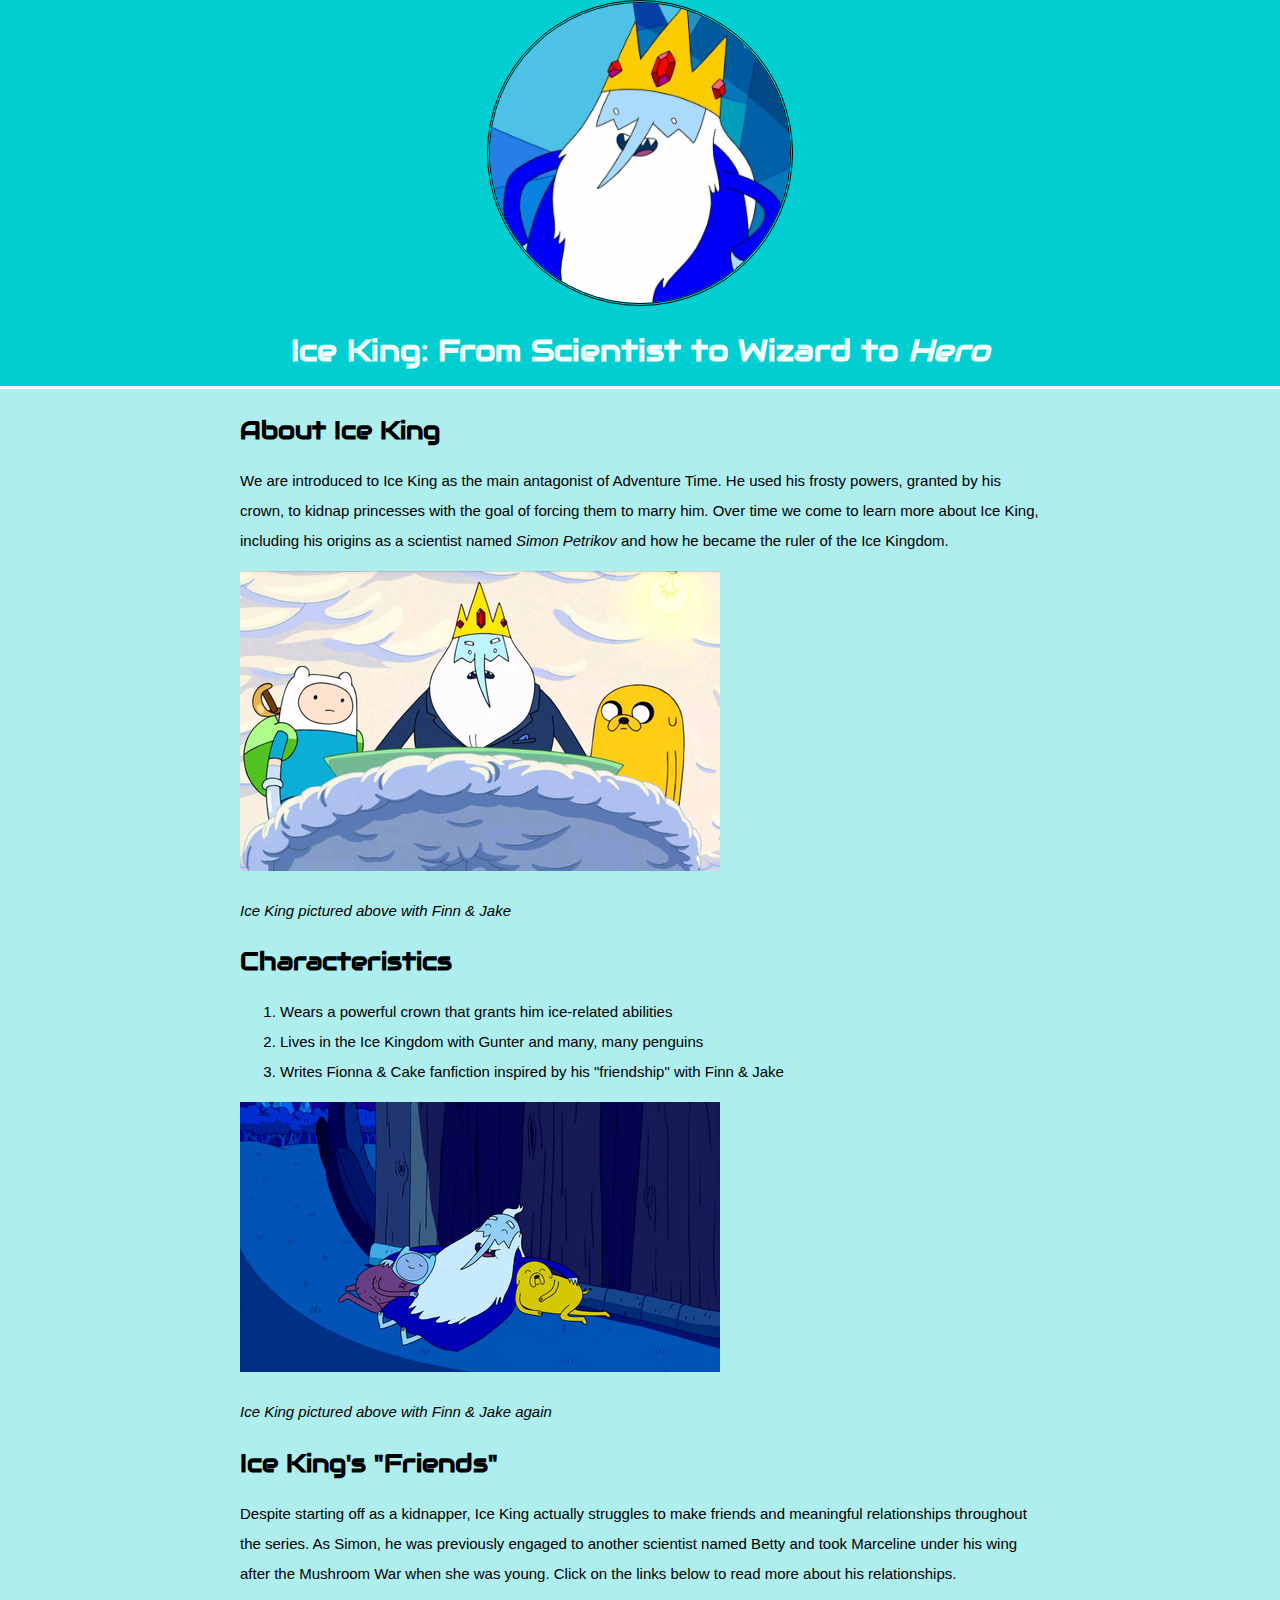
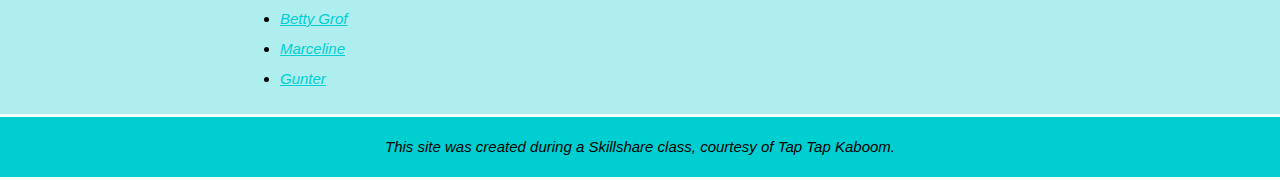
<file: index.html>
<!DOCTYPE html>
<html>
<head>
	<link rel="icon" href="img/avatar.jpg">
	<link rel="stylesheet" type="text/css" href="css/hero.css">
	<link rel="stylesheet" href="https://fonts.googleapis.com/css?family=Audiowide">
<style>
header {
  font-family: "Audiowide", Luminari, Georgia, Book Antiqua, sans-serif;
}
	
</style>
<title>Ice King: From Scientist to Wizard to Hero</title></head>
<body>
	<!-- header element -->
	<header>
		<img src="img/avatar-big.jpg">
		<h1>Ice King: From Scientist to Wizard to <i>Hero</i></h1>
	</header>

	<!-- main element -->
	<main>
		<h2>About Ice King</h2>
		<p>We are introduced to Ice King as the main antagonist of Adventure Time. He used his frosty powers, granted by his crown, to kidnap princesses with the goal of forcing them to marry him. Over time we come to learn more about Ice King, including his origins as a scientist named <i>Simon Petrikov</i> and how he became the ruler of the Ice Kingdom.</p>
		<img src="img/friends.jpeg">
		<p><i>Ice King pictured above with Finn & Jake</i></p>

		<!-- Characteristics -->
		<h2>Characteristics</h2>
		<ol>
			<li>Wears a powerful crown that grants him ice-related abilities</li>
			<li>Lives in the Ice Kingdom with Gunter and many, many penguins</li>
			<li>Writes Fionna & Cake fanfiction inspired by his "friendship" with Finn & Jake</li>
		</ol>

		<img src="img/friends2.jpeg">
		<p><i>Ice King pictured above with Finn & Jake again</i></p>

		<!-- Friends -->
		<h2>Ice King's "Friends"</h2>
		<p>Despite starting off as a kidnapper, Ice King actually struggles to make friends and meaningful relationships throughout the series. As Simon, he was previously engaged to another scientist named Betty and took Marceline under his wing after the Mushroom War when she was young. Click on the links below to read more about his relationships.</p>
		<ul>
			<li><a target="blank" href="https://atf.fandom.com/wiki/Betty">Betty Grof</a></li>
			<li><a target="blank" href="https://atf.fandom.com/wiki/Marceline">Marceline</a></li>
			<li><a target="blank" href="https://adventuretime.fandom.com/wiki/Gunter">Gunter</a></li>
		</ul>
	</main>

<!-- Footer element -->
<footer>
	
<p><i>This site was created during a Skillshare class, courtesy of Tap Tap Kaboom.</i></p>

</footer>
</body>
</html>
</file>
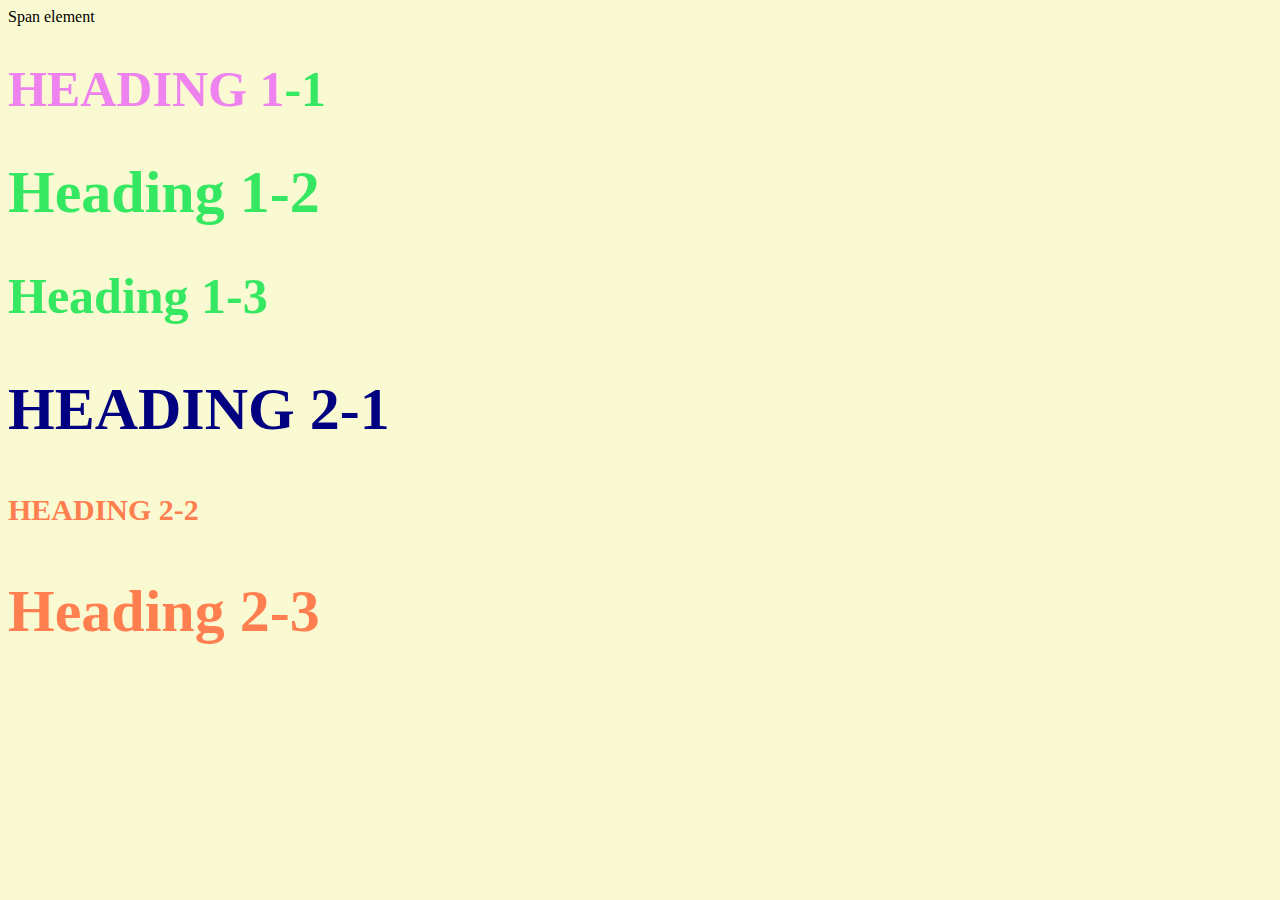
<file: style-test.html>
<!DOCTYPE html>
<html>
<head>
	<title>Stylin' and Profilin'</title>
	<link rel="stylesheet" type="text/css" href="css/style-test.css">
</head>
<body>
	<span>Span element</span>

	<h1 class="uppercase"><span>Heading 1</span>-1</h1>
	<h1 class="big">Heading 1-2</h1>
	<h1>Heading 1-3</h1>
	<h2 class="big uppercase">Heading 2-1</h2>
	<h2 class="uppercase">Heading 2-2</h2>
	<h2 class="big">Heading 2-3</h2>
</body>
</html>
</file>
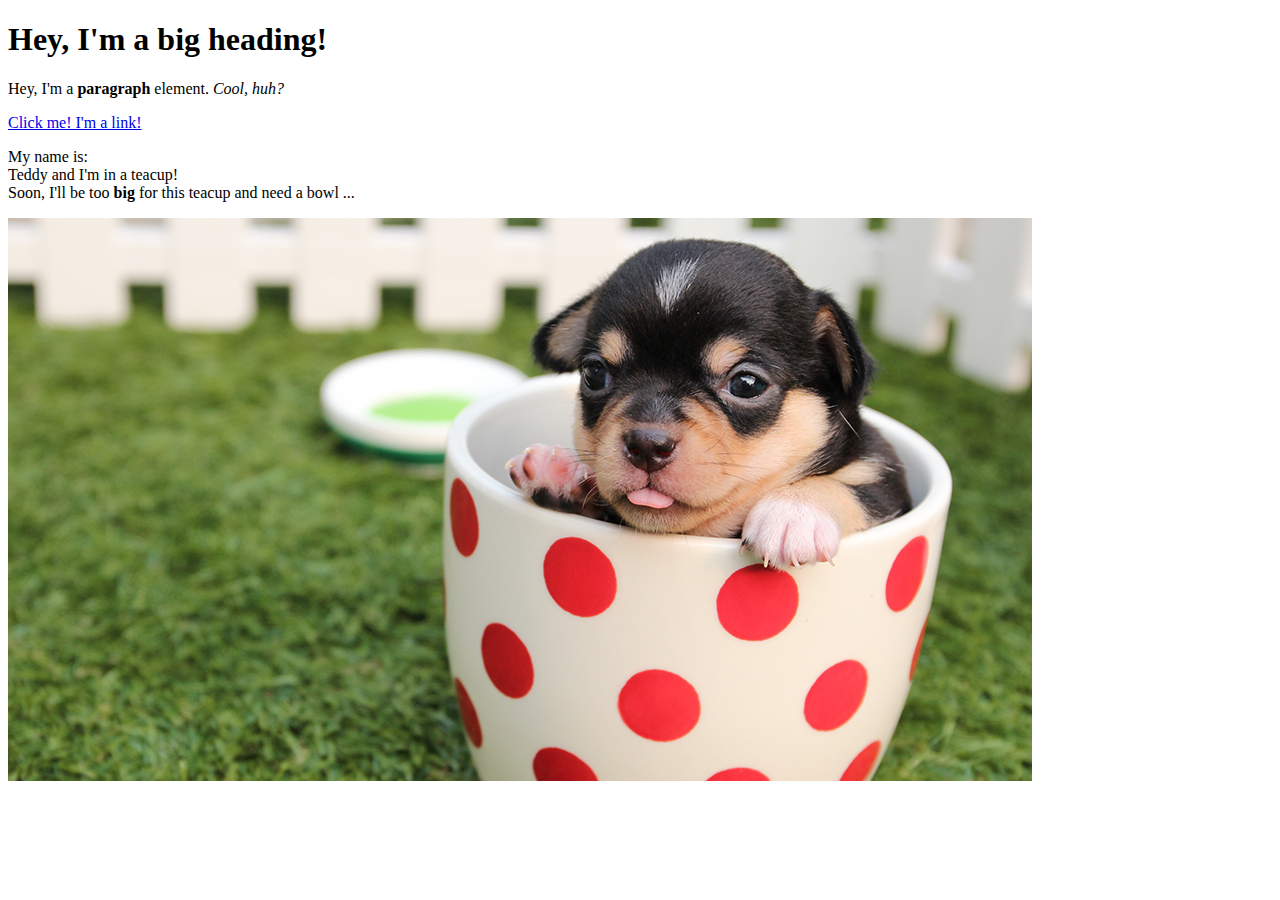
<file: test.html>
<!DOCTYPE html>
<html>
<head>
	<title>Test Page :)</title>
</head>
<body>
	<h1>Hey, I'm a big heading!</h1>
	<p>Hey, I'm a <b>paragraph</b> element. <i>Cool, huh?</i></p>
	<a href="https://google.com" target="_blank" title="let's take a trip to google">Click me! I'm a link!</a>
	<p>My name is:<br>
		Teddy and I'm in a teacup!<br>
		Soon, I'll be too <b>big</b> for this teacup and need a bowl ...
	</p>
	<img src="img/puppies.jpeg">
</body>
</html>
</file>
<file: css/hero.css>
body {
	margin: 0px;
	background-color: paleturquoise;
	font-size: 15px;
	font-family: Luminari, Georgia, Book Antiqua, sans-serif;
	line-height: 30px;
}

header{
	background-color: darkturquoise;
	text-align: center;
	border-bottom: solid;
	color: azure;

}

h1, h2{
  font-family: "Audiowide", Luminari, Georgia, Book Antiqua, sans-serif;
}

/* header styles */

}
header h1{
	color: azure;
	font-size: 50px;

}

h2{

	font-size: 25px;

}
header img{

	border-radius: 50%;
	border-style: double;
	border-color: black;
    width: 300px;
}

main{
	max-width: 800px;
	margin: 0 auto;
	padding: 5px 20px;
}

main img{
	max-width: 100%;
}

a{
	color:darkturquoise;
	font-style: italic;
}

a:hover{
	color: slateblue;
	background-color: darkturquoise;
}

/* footer */

footer{
	background-color: darkturquoise;
	text-align: center;
	font-color: black;
	border-bottom: solid;
	border-top: solid;
	border-color: azure;
}
</file>
<file: css/style-test.css>
body{background-color: lightgoldenrodyellow;}

h1{
		font-size: 50px;
		color: #36E761;
	}
	h2{
		font-size: 30px;
		color: coral;
	}

	.big{
		font-size: 60px;
	}

	.uppercase{
		text-transform: uppercase;
	}

	.big.uppercase{
		color: navy;
	}

	h1 span{
		color:violet;
	}
</file>
